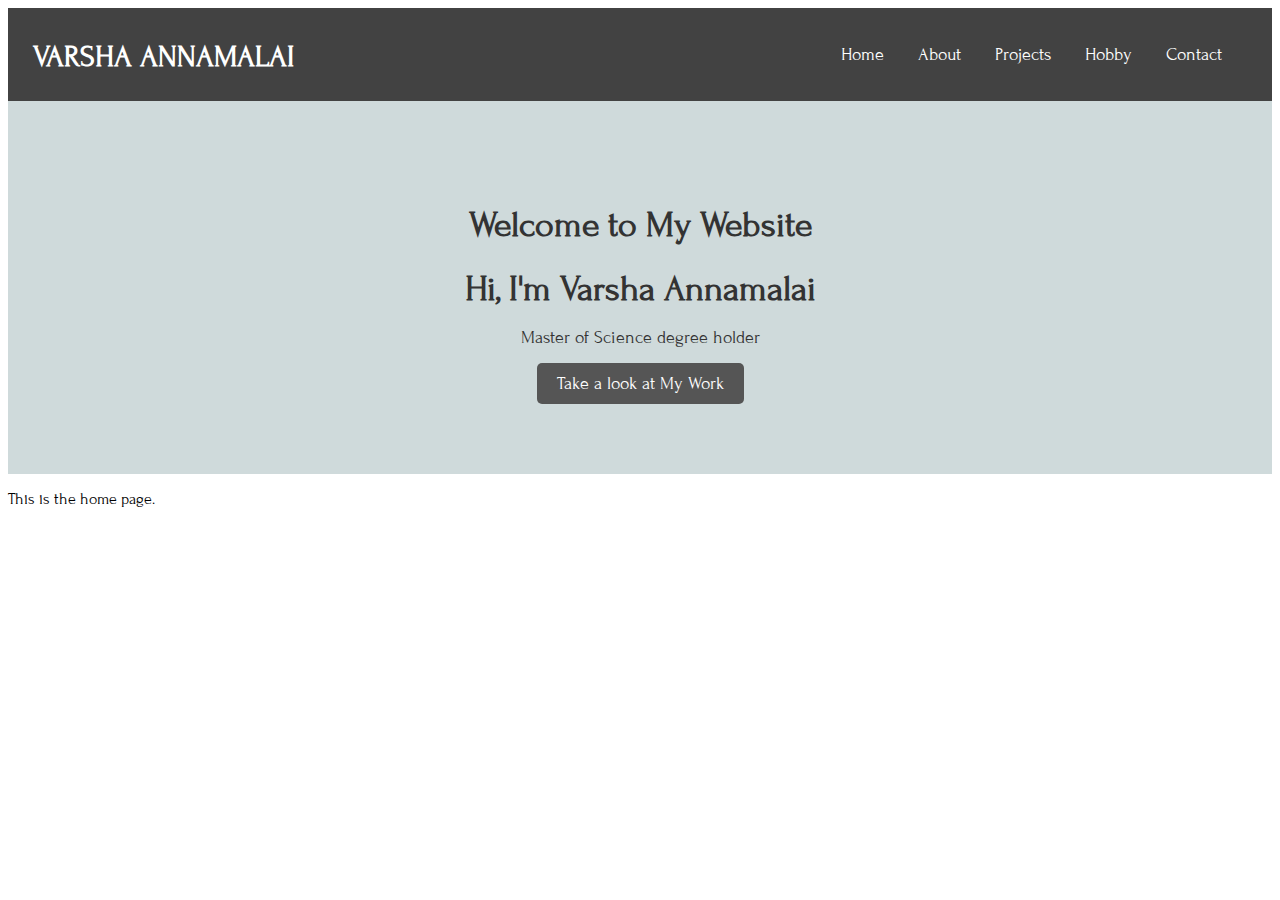
<file: index.html>
<!DOCTYPE html>
<html lang="en">
<head>
    <meta charset="UTF-8">
    <meta name="viewport" content="width=device-width, initial-scale=1.0">
    <title>Home</title>
    <link rel="stylesheet" href="style.css">
    <link href="https://fonts.googleapis.com/css2?family=Forum&display=swap" rel="stylesheet">
</head>
<body>

    <!-- Navigation Bar -->
    <nav>
        <div class="logo">VARSHA ANNAMALAI</div>
        <ul>
            <li><a href="index.html">Home</a></li>
            <li><a href="about.html">About</a></li>
            <li><a href="projects.html">Projects</a></li>
            <li><a href="hobby.html">Hobby</a></li>
            <li><a href="contact.html">Contact</a></li>
        </ul>
    </nav>


    <!-- Hero Section -->
    <section class="hero">
        <h1>Welcome to My Website</h1> 
        <h1>Hi, I'm Varsha Annamalai</h1>
        <p>Master of Science degree holder </p>
        <a href="projects.html" class="btn">Take a look at My Work</a>
    </section>

    <p>This is the home page.</p>
    <script src="script.js"></script>
</body>
</html>
</file>
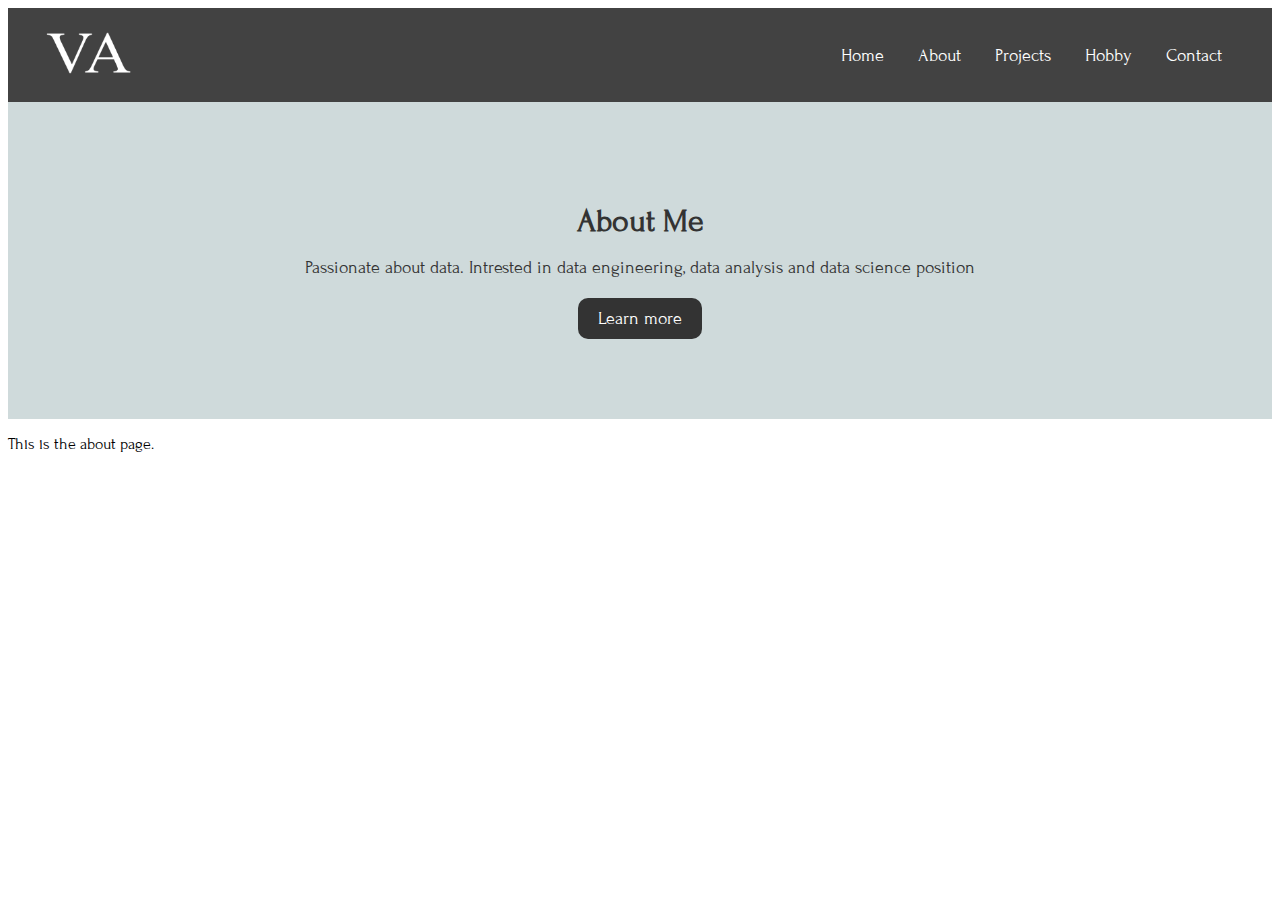
<file: about.html>
<!DOCTYPE html>
<html lang="en">
<head>
    <meta charset="UTF-8">
    <meta name="viewport" content="width=device-width, initial-scale=1.0">
    <title>Home</title>
    <link rel="stylesheet" href="style.css">
</head>
<body>
    <nav>
        <div class="logos">
            <a href="about.html">
                <img src="Images/VA logo2.png" alt="Varsha Annamalai Logo">
            </a>
        </div>
        <ul>
            <li><a href="index.html">Home</a></li>
            <li><a href="about.html">About</a></li>
            <li><a href="projects.html">Projects</a></li>
            <li><a href="hobby.html">Hobby</a></li>
            <li><a href="contact.html">Contact</a></li>
        </ul>
    </nav>

    <!-- About me para -->
    <section class="about">
        <h1>About Me</h1>
        <p>Passionate about data. Intrested in data engineering, data analysis and data science position </p>
        <a href="projects.html" class="btn">Learn more</a>
    </section>

    <p>This is the about page.</p>
</body>
</html>
</file>
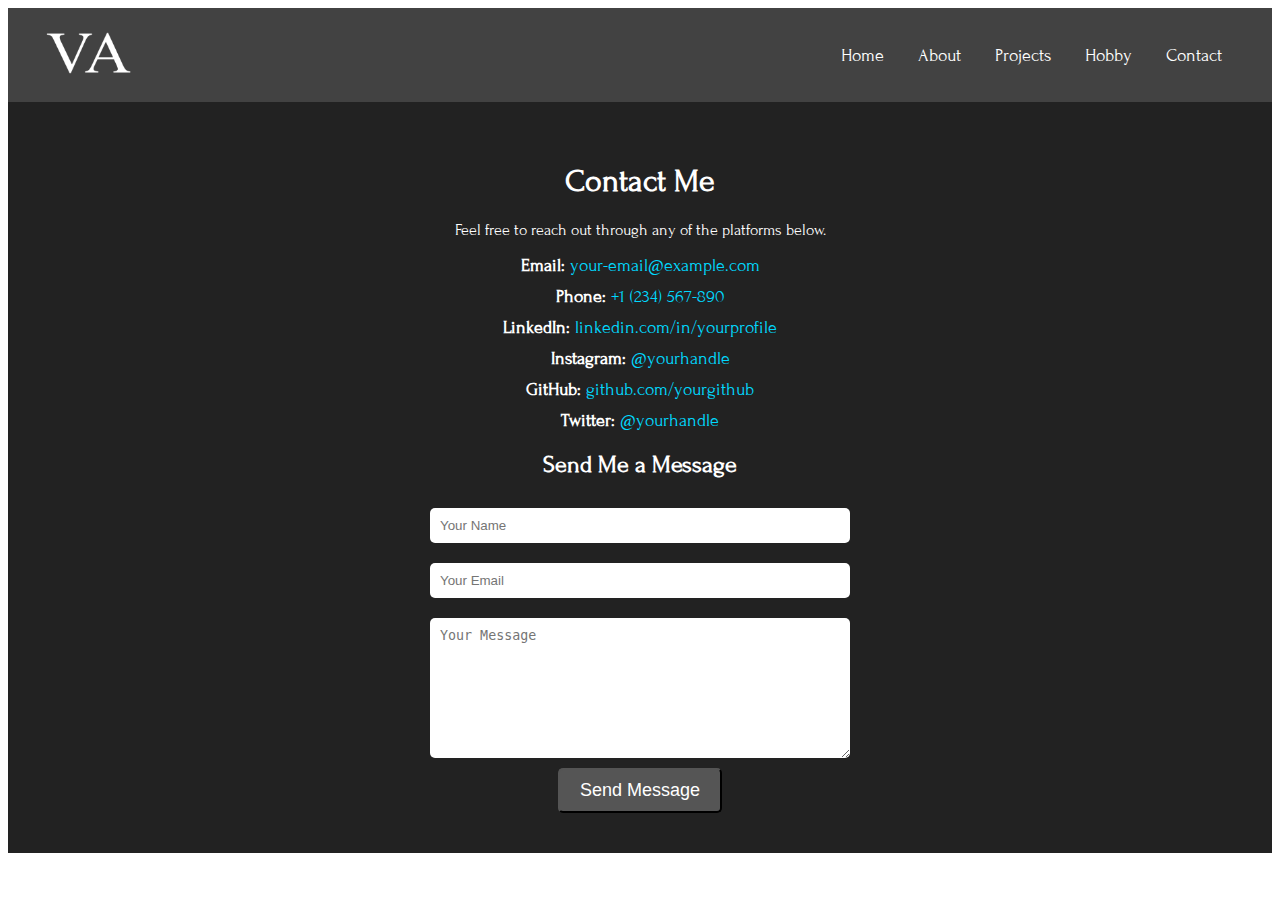
<file: contact.html>
<!DOCTYPE html>
<html lang="en">
<head>
    <meta charset="UTF-8">
    <meta name="viewport" content="width=device-width, initial-scale=1.0">
    <title>Home</title>
    <link rel="stylesheet" href="style.css">
</head>
<body>
    <nav>
        <div class="logos">
            <a href="contact.html">
                <img src="Images/VA logo2.png" alt="Varsha Annamalai Logo">
            </a>
        </div>
        <ul>
            <li><a href="index.html">Home</a></li>
            <li><a href="about.html">About</a></li>
            <li><a href="projects.html">Projects</a></li>
            <li><a href="hobby.html">Hobby</a></li>
            <li><a href="contact.html">Contact</a></li>
        </ul>
    </nav>

    <section class="contact-container">
        <h1>Contact Me</h1>
        <p>Feel free to reach out through any of the platforms below.</p>

        <div class="contact-details">
            <p><strong>Email:</strong> <a href="mailto:your-email@example.com">your-email@example.com</a></p>
            <p><strong>Phone:</strong> <a href="tel:+1234567890">+1 (234) 567-890</a></p>
            <p><strong>LinkedIn:</strong> <a href="https://www.linkedin.com/in/yourprofile" target="_blank">linkedin.com/in/yourprofile</a></p>
            <p><strong>Instagram:</strong> <a href="https://www.instagram.com/yourhandle" target="_blank">@yourhandle</a></p>
            <p><strong>GitHub:</strong> <a href="https://github.com/yourgithub" target="_blank">github.com/yourgithub</a></p>
            <p><strong>Twitter:</strong> <a href="https://twitter.com/yourhandle" target="_blank">@yourhandle</a></p>

        </div>

        <h2>Send Me a Message</h2>
        <form action="https://formspree.io/f/manqvaol" method="POST">
            <input type="text" name="name" placeholder="Your Name" required>
            <input type="email" name="email" placeholder="Your Email" required>
            <textarea name="message" placeholder="Your Message" required></textarea>
            <button type="submit" class="btn">Send Message</button> 
        </form>
    </section>

</body>
</html>
</file>
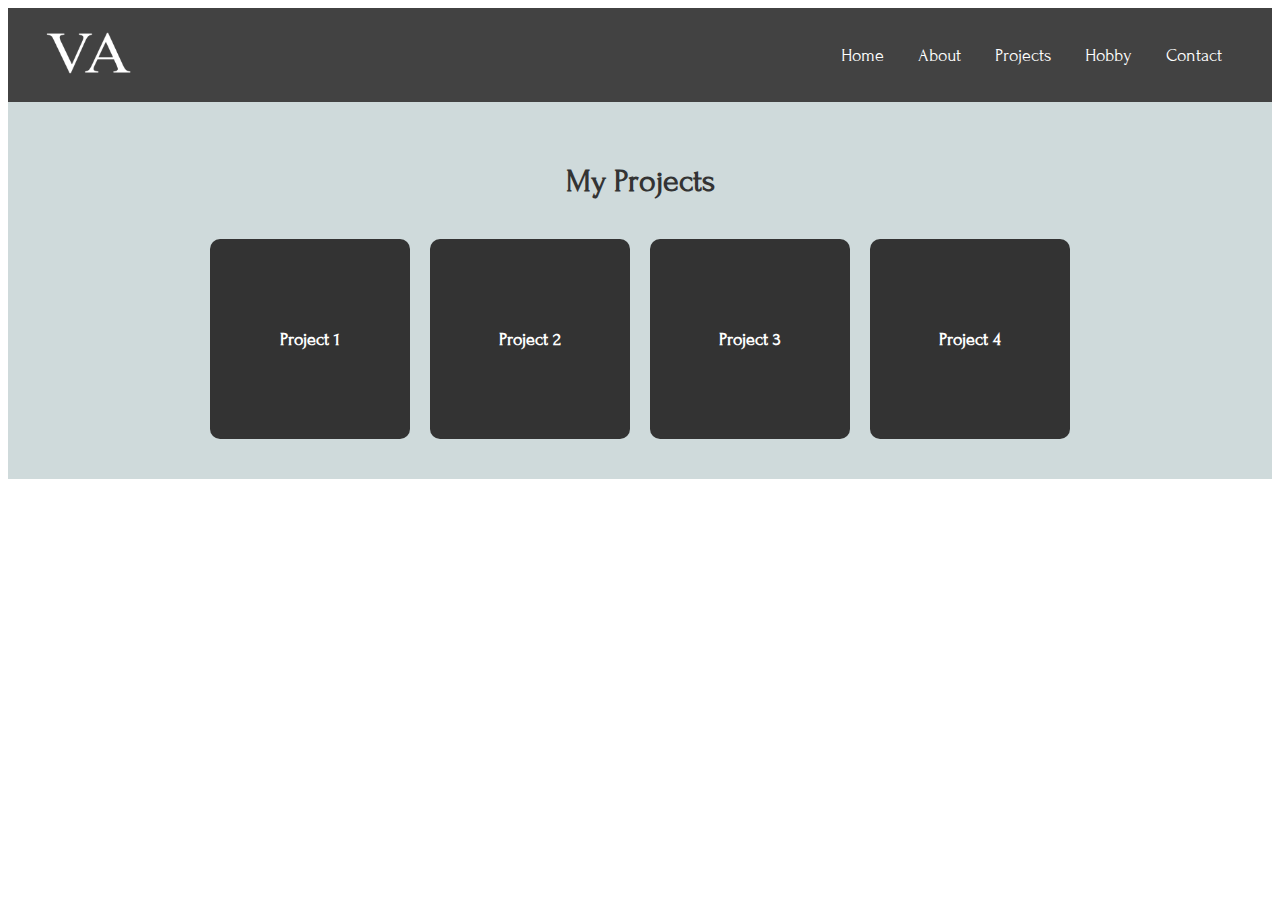
<file: projects.html>
<!DOCTYPE html>
<html lang="en">
<head>
    <meta charset="UTF-8">
    <meta name="viewport" content="width=device-width, initial-scale=1.0">
    <title>Home</title>
    <link rel="stylesheet" href="style.css">
</head>
<body>
    <nav>
        <div class="logos">
            <a href="projects.html">
                <img src="Images/VA logo2.png" alt="Varsha Annamalai Logo">
            </a>
        </div>
        <ul>
            <li><a href="index.html">Home</a></li>
            <li><a href="about.html">About</a></li>
            <li><a href="projects.html">Projects</a></li>
            <li><a href="hobby.html">Hobby</a></li>
            <li><a href="contact.html">Contact</a></li>
        </ul>
    </nav>


    <!-- Project Grid -->
    <section class="projects-grid">
        <h1>My Projects</h1>
        <a href="project1.html" class="project">
            <div class="cube">Project 1</div>
        </a>
        <a href="project2.html" class="project">
            <div class="cube">Project 2</div>
        </a>
        <a href="project3.html" class="project">
            <div class="cube">Project 3</div>
        </a>
        <a href="project4.html" class="project">
            <div class="cube">Project 4</div>
        </a>
    </section>

</body>
</html>
</file>
<file: style.css>
@import url('https://fonts.googleapis.com/css2?family=Forum&display=swap');

/* Navigation Bar Styles */
nav {
    background-color: #424242;
    padding: 20px;
    display: flex;
    text-align: right;
    /*justify-content: space-between;*/
    justify-content: space-between; /* Moves content to the right */
    align-items: center;
    

}

/* Logo Styling */
.logo {
    color: white; /* Makes the text white */
    font-size: 30px; /* Adjusts the size */
    font-weight: bold; /* Makes it bold */
    margin-left: 5px; /* Adds spacing from the left */
    margin-top: 5px;
}

.logo:hover {
    color: rgb(0, 217, 255); /* Changes the color on hover */
}

/* Logo Styling */
.logos img {
    height: 50px; /* Adjust as needed */
    width: auto; /* Maintains aspect ratio */
    margin-left: 15px; /* Spacing from left */
    transition: transform 0.3s ease-in-out;
    background-image: url('Images/VA logo2.png');
}

/* Add hover effect */
.logos img:hover {
    transform: scale(1.1); /* Slightly enlarges the logo on hover */
}

/* Navigation Links */
nav ul {
    list-style-type: none;
    padding: 0;
    /* margin: 0; */
}

nav ul li {
    display: inline;
    margin-right: 30px;
}

nav ul li a {
    color: white;
    text-decoration: none;
    font-size: 18px;
}

nav ul li a:hover {
    color: rgb(0, 217, 255);
}

/* Hero Section */
.hero {
    text-align: center; /* Centers all content inside */
    padding: 80px 20px; /* Adds space inside (80px top-bottom, 20px left-right) */
    background-color: #cfdadb; /* Dark background color */
    color: #333; /* White text */
}

.hero h1 {
    font-size: 36px; /* Increases the text size */
    margin-bottom: 10px; /* Adds spacing below the heading */
}

.hero p {
    font-size: 18px; /* Sets a readable font size */
    margin-bottom: 25px; /* Adds space below the paragraph */
}

/* Button Styles */
.btn {
    background-color: #333; /* Button color */
    color: white; /* Text color */
    padding: 10px 20px; /* Adds space inside the button */
    text-decoration: none; /* Removes the default underline */
    font-size: 18px; /* Increases the font size */
    border-radius: 5px; /* Rounds the button corners */
}

.btn:hover {
    background-color: rgb(128, 201, 214); /* Changes the button color when hovered */
    color: black; /* Text color change on hover */ 
}

/* About me */
.about {
    text-align: center; /* Centers all content inside */
    padding: 80px 20px; /* Adds space inside */
    background-color: #cfdadb; /* Light grey background */
    color: #333; /* Dark text color */
}

.about h1 {
    font-size: 32px; /* Increases heading size */
    margin-bottom: 10px; /* Adds spacing below */
}

.about p {
    font-size: 18px; /* Readable text */
    margin-bottom: 20px; /* Spacing between paragraph and button */
}

.about .btn {
    background-color: #333; /* Dark background for contrast */
    color: white; /* White text */
    padding: 10px 20px; /* Adds space inside button */
    text-decoration: none; /* Removes underline */
    font-size: 18px; /* Readable text */
    border-radius: 10px; /* Rounded corners */
    display: inline-block; /* Makes the button inline */
    transition: background 0.3s ease; /* Smooth color transition */
}

.about .btn:hover {
    background-color: rgb(128, 201, 214); /* Changes color on hover */
    color: black; /* Text color change on hover */
}

/* Project */
.projects-grid {
    display: flex;
    flex-wrap: wrap;
    justify-content: center;
    gap: 20px; /* Space between cubes */
    padding: 40px;
    background-color: #cfdadb;
}

.projects-grid h1 {
    text-align: center; /* Centers the text */
    width: 100%; /* Ensures full-width alignment */
    font-size: 2rem; /* Adjust size as needed */
    margin-bottom: 20px; /* Space below the heading */
    color: #333; /* Dark text color */
}

.project {
    text-decoration: none; /* Removes underline from links */
}

.cube {
    width: 200px;
    height: 200px;
    background-color: #333;
    color: white;
    display: flex;
    align-items: center;
    justify-content: center;
    font-size: 18px;
    font-weight: bold;
    border-radius: 10px;
    transition: 0.3s ease-in-out;
}

.cube:hover {
    background-color: rgb(128, 201, 214);
    color: black;
    transform: scale(1.1);
}

/* Hobby */
.hobby-container {
    display: flex;
    flex-wrap: wrap;
    justify-content: center;
    gap: 20px;
    padding: 40px;
    background-color: #cfdadb;
}

.hobby-container h1 {
    text-align: center;
    width: 100%;
    font-size: 2rem;
    margin-bottom: 20px;
    color: #333; /* Dark text color */
}

.hobby-box {
    width: 250px;
    background: #333;
    color: white;
    text-align: center;
    padding: 20px;
    border-radius: 10px;
    box-shadow: 0px 4px 8px rgba(0, 0, 0, 0.2);
}

.hobby-box img {
    width: 100%;
    border-radius: 10px;
    margin-bottom: 10px;
}

.hobby-box h3 {
    font-size: 22px;
    margin-bottom: 10px;
}

.hobby-box p {
    font-size: 16px;
}

.hobby-box:hover {
    transform: scale(1.05);
    transition: 0.3s;
}

/* Contact */
.contact-container {
    text-align: center;
    padding: 40px;
    background: #222;
    color: white;
}

.contact-details p {
    font-size: 18px;
    margin: 10px 0;
}

.contact-details a {
    color: rgb(0, 217, 255);
    text-decoration: none;
}

.contact-details a:hover {
    color: orange;
}

/* form */
form {
    margin-top: 20px;
    display: flex;
    flex-direction: column;
    align-items: center;
}

form input, form textarea {
    width: 80%;
    max-width: 400px;
    padding: 10px;
    margin: 10px 0;
    border: none;
    border-radius: 5px;
}

form textarea {
    height: 120px;
}

.btn {
    background-color: #555;
    color: white;
    padding: 10px 20px;
    text-decoration: none;
    font-size: 18px;
    border-radius: 5px;
    cursor: pointer;
}

.btn:hover {
    background-color: rgb(128, 201, 214);
}

body {
    font-family: 'Forum', serif;
}
</file>
